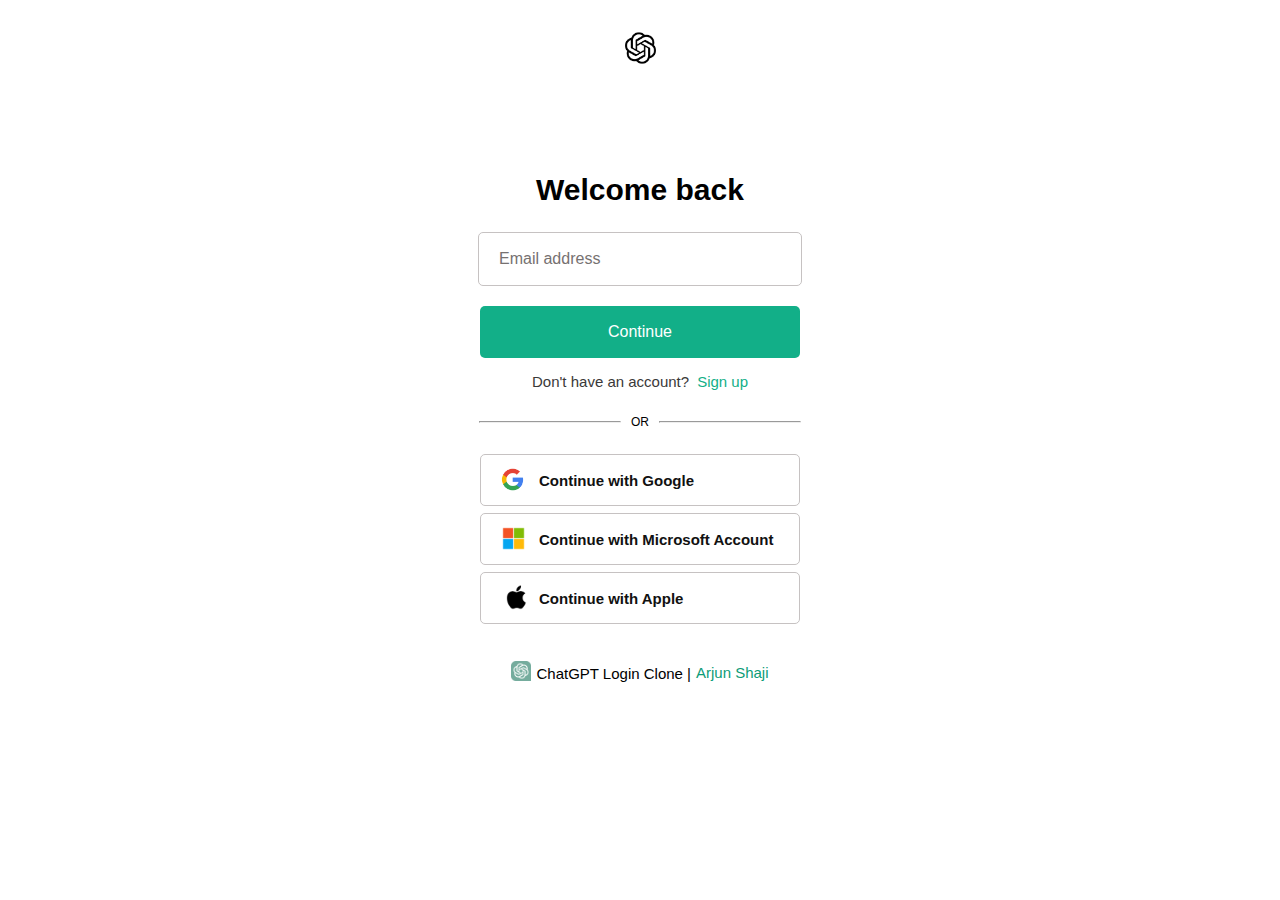
<file: index.html>
<!DOCTYPE html>
<html lang="en">

<head>
    <meta charset="UTF-8">
    <meta name="viewport" content="width=device-width, initial-scale=1.0">
    <title>ChatGPT</title>
    <link rel="preconnect" href="https://fonts.googleapis.com">
    <link rel="preconnect" href="https://fonts.gstatic.com" crossorigin>
    <link href="https://fonts.googleapis.com/css2?family=Roboto:wght@400;500&display=swap" rel="stylesheet">
    <link rel="stylesheet" href="./style/sytle.css">
    <link rel="icon" href="./images/logo/chatGTP.png" type="image/png">
</head>

<body>
    <main>
        <section class="login-container">

            <div class="login-icon-container">
                <img class="login-icon" src="./images/logo/chatGTP-black.png" alt="">
            </div>
            <div class="login-text-container">
                Welcome back
            </div>
            <div class="login-input-container">
                <div class="label-text" id="input-text-label">
                    <label id="" onclick="focusInput()" class="input-text" for="">Email address</label>
                </div>
                <input class="login-input" type="text" name="login-input-field" id="login-input-field">
            </div>
            <div class="login-button-container">
                <button onclick="validateEmailAddress()" class="login-button">Continue</button>
            </div>
            <div class="signup-text-container">
                <p class="alert-text">Don't have an account?</p>
                <a class="signup-link" href="./signup.html">Sign up</a>
            </div>
            <div class="oauth-login-split">
                <div>
                    <hr>
                </div>
                <div>OR</div>
                <div>
                    <hr>
                </div>
            </div>

            <div class="oauth-login-container">
                <div class="google-login">
                    <div class="oauth-btn">
                        <button class="btn-google">Continue with Google</button>
                    </div>
                    <div>
                        <img src="./images/logo/google.png" alt="" class="img-google">
                    </div>
                </div>
                <div class="microsoft-login">
                    <div class="oauth-btn">
                        <button class="btn-microsoft">
                            Continue with Microsoft Account
                        </button>
                    </div>
                    <div>
                        <img src="./images/logo/microsoft.png" alt="" class="img-microsoft">
                    </div>
                </div>
                <div class="apple-login">
                    <div class="oauth-btn">
                        <button class="btn-apple">
                            Continue with Apple
                        </button>
                    </div>
                    <div>
                        <img src="./images/logo/apple.png" alt="" class="img-apple">
                    </div>
                </div>
            </div>

            <footer>
                <div class="credit">
                    <div>
                        <img class="footer-icon" src="./images/logo/chatGTP.png" alt="">
                    </div>
                    <div class="footer-text">
                        ChatGPT Login Clone |
                    </div>
                    <div>
                        <a class="footer-link" href="https://arjunshaji.tech/" target="_blank">Arjun Shaji</a>
                    </div>
                </div>
            </footer>

        </section>
    </main>

    <script src="./script/index.js"></script>
</body>

</html>
</file>
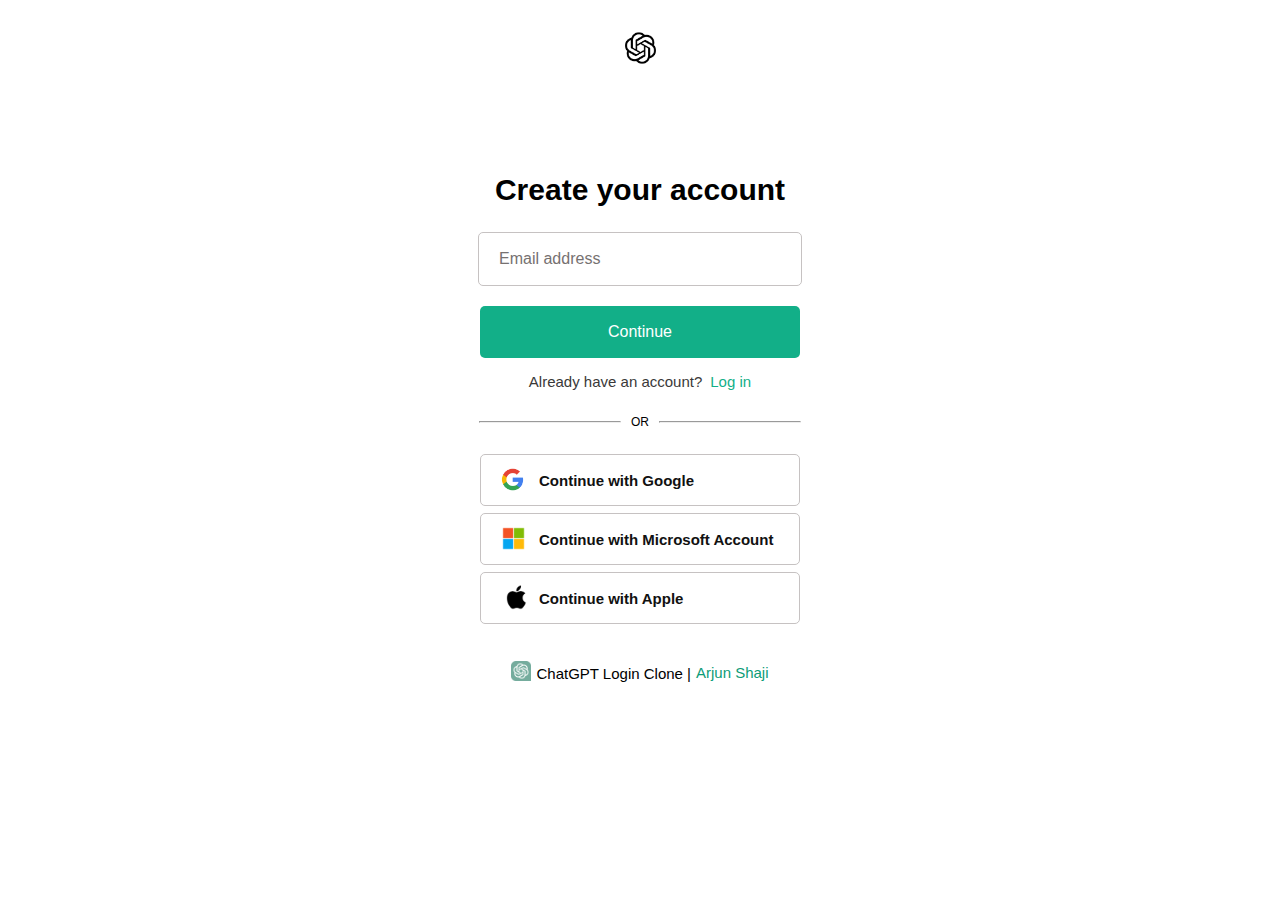
<file: signup.html>
<!DOCTYPE html>
<html lang="en">

<head>
    <meta charset="UTF-8">
    <meta name="viewport" content="width=device-width, initial-scale=1.0">
    <title>ChatGTP</title>
    <link rel="preconnect" href="https://fonts.googleapis.com">
    <link rel="preconnect" href="https://fonts.gstatic.com" crossorigin>
    <link href="https://fonts.googleapis.com/css2?family=Roboto:wght@400;500&display=swap" rel="stylesheet">
    <link rel="stylesheet" href="./style/sytle.css">
    <link rel="icon" href="./images/logo/chatGTP.png" type="image/png">
</head>

<body>
    <main>
        <section class="login-container">
            <div class="login-icon-container">
                <img class="login-icon" src="./images/logo/chatGTP-black.png" alt="">
            </div>
            <div class="login-text-container">
                Create your account
            </div>
            <div class="login-input-container">
                <div class="label-text" id="input-text-label">
                    <label id="" onclick="focusInput()" class="input-text" for="">Email address</label>
                </div>
                <input class="login-input" type="text" name="login-input-field" id="login-input-field">
            </div>
            <div class="login-button-container">
                <button onclick="validateEmailAddress()" class="login-button">Continue</button>
            </div>
            <div class="signup-text-container">
                <p class="alert-text">Already have an account?</p>
                <a class="signup-link" href="./index.html">Log in</a>
            </div>
            <div class="oauth-login-split">
                <div>
                    <hr>
                </div>
                <div>OR</div>
                <div>
                    <hr>
                </div>
            </div>
            <div class="oauth-login-container">
                <div class="google-login">
                    <div class="oauth-btn">
                        <button class="btn-google">Continue with Google</button>
                    </div>
                    <div>
                        <img src="./images/logo/google.png" alt="" class="img-google">
                    </div>
                </div>
                <div class="microsoft-login">
                    <div class="oauth-btn">
                        <button class="btn-microsoft">
                            Continue with Microsoft Account
                        </button>
                    </div>
                    <div>
                        <img src="./images/logo/microsoft.png" alt="" class="img-microsoft">
                    </div>
                </div>
                <div class="apple-login">
                    <div class="oauth-btn">
                        <button class="btn-apple">
                            Continue with Apple
                        </button>
                    </div>
                    <div>
                        <img src="./images/logo/apple.png" alt="" class="img-apple">
                    </div>
                </div>
            </div>

            <footer>
                <div class="credit">
                    <div>
                        <img class="footer-icon" src="./images/logo/chatGTP.png" alt="">
                    </div>
                    <div class="footer-text">
                        ChatGPT Login Clone |
                    </div>
                    <div>
                        <a class="footer-link" href="https://arjunshaji.tech/" target="_blank">Arjun Shaji</a>
                    </div>
                </div>
            </footer>
            
        </section>
    </main>

    <script src="./script/index.js"></script>
</body>

</html>
</file>
<file: style/sytle.css>
body {
    margin: 0;
    padding: 0;
    height: 750px;
}

input:focus,
textarea:focus,
select:focus {
    outline: none;
}

.login-container {
    font-family: Söhne, -apple-system, BlinkMacSystemFont, Helvetica, sans-serif;
    display: flex;
    flex-direction: column;
    justify-content: center;
    align-items: center;
}

.login-icon {
    width: 75px;
    margin-top: 27px;
}

.login-text-container {
    font-weight: 600;
    font-size: 30px;
    margin-top: 100px;
}

.login-input {
    margin-top: 25px;
    width: 300px;
    height: 50px;
    border: 1px solid rgb(198, 194, 194);
    border-radius: 5px;
    padding-left: 20px;
    font-size: 16px;
}

/* input:focus {
    border: 1px solid #10a37f;
} */

.login-input-container {
    position: relative;
    display: flex;
    flex-direction: column;
}

.label-text {
    position: absolute;
    left: 21px;
    top: 43px;
    color: rgb(118, 113, 113);
}

.input-text:hover {
    cursor: text;
}

.on-input-focus {
    position: absolute;
    left: 9px;
    top: 18px;
    background-color: #fff;
    font-size: 14px;
    color: #12af88;
    padding-left: 6px;
    padding-right: 6px;
    transition: .2s;
}

.border-color {
    border: 1px solid #10a37f;
}

.error-border-color {
    border: 1px solid rgb(208, 14, 23);;
}

.error-text-color {
    color: rgb(208, 14, 23);
}


.oauth-btn {
    padding: 0;
    left: 0;
}

.login-button {
    cursor: pointer;
    background-color: #12af88;
    color: #fff;
    border-radius: 5px;
    width: 320px;
    height: 52px;
    border: none;
    font-size: 16px;
    margin-top: 20px;
}

.login-button:hover {
    background-color: #10a37f;
}

.signup-text-container {
    display: flex;
    flex-direction: row;
    align-items: center;
    justify-content: center;
}

.alert-text {
    font-size: 15px;
    margin-right: 8px;
    color: #3a3939;
}

.signup-link {
    font-size: 15px;
    text-decoration: none;
    color: #12af88;
}

.oauth-login-split {
    margin-top: 10px;
    display: flex;
    column-gap: 10px;
    font-size: 12px;
    margin-bottom: 25px;
}

hr {
    width: 140px;
    background-color: rgb(198, 194, 194);
}

.btn-google,
.btn-apple,
.btn-microsoft {
    margin-bottom: 7px;
    border: 1px solid rgb(198, 194, 194);
    cursor: pointer;
    background-color: #fff;
    color: #111;
    border-radius: 5px;
    width: 320px;
    height: 52px;
    font-size: 15px;
    font-weight: bold;
    padding-left: 58px;
    text-align: left;
}

.btn-apple:hover,
.btn-google:hover,
.btn-microsoft:hover {
    background-color: rgb(244, 237, 237);
}

.google-login,
.microsoft-login,
.apple-login,
.login-input-container {
    position: relative;
}

.img-google {
    width: 35px;
    position: absolute;
    left: 15px;
    top: 8px;
    cursor: pointer;
}

.img-microsoft {
    width: 23px;
    position: absolute;
    left: 22px;
    top: 14px;
    cursor: pointer;
}

.img-apple {
    width: 45px;
    position: absolute;
    left: 14px;
    top: 12px;
    cursor: pointer;
}

.credit {
    margin-top: 30px;
    display: flex;
    flex-direction: row;
    justify-content: center;
    align-items: center;
}

.footer-icon {
    margin-right: 5px;
    width: 20px;
}

.footer-text {
    font-size: 15px;
    margin-right: 5px;
}

.footer-link {
    font-size: 15px;
    text-decoration: none;
    color: #0d9c78;
}

.footer-link:hover {
    color: #12af88;
    text-decoration: underline;
}
</file>
